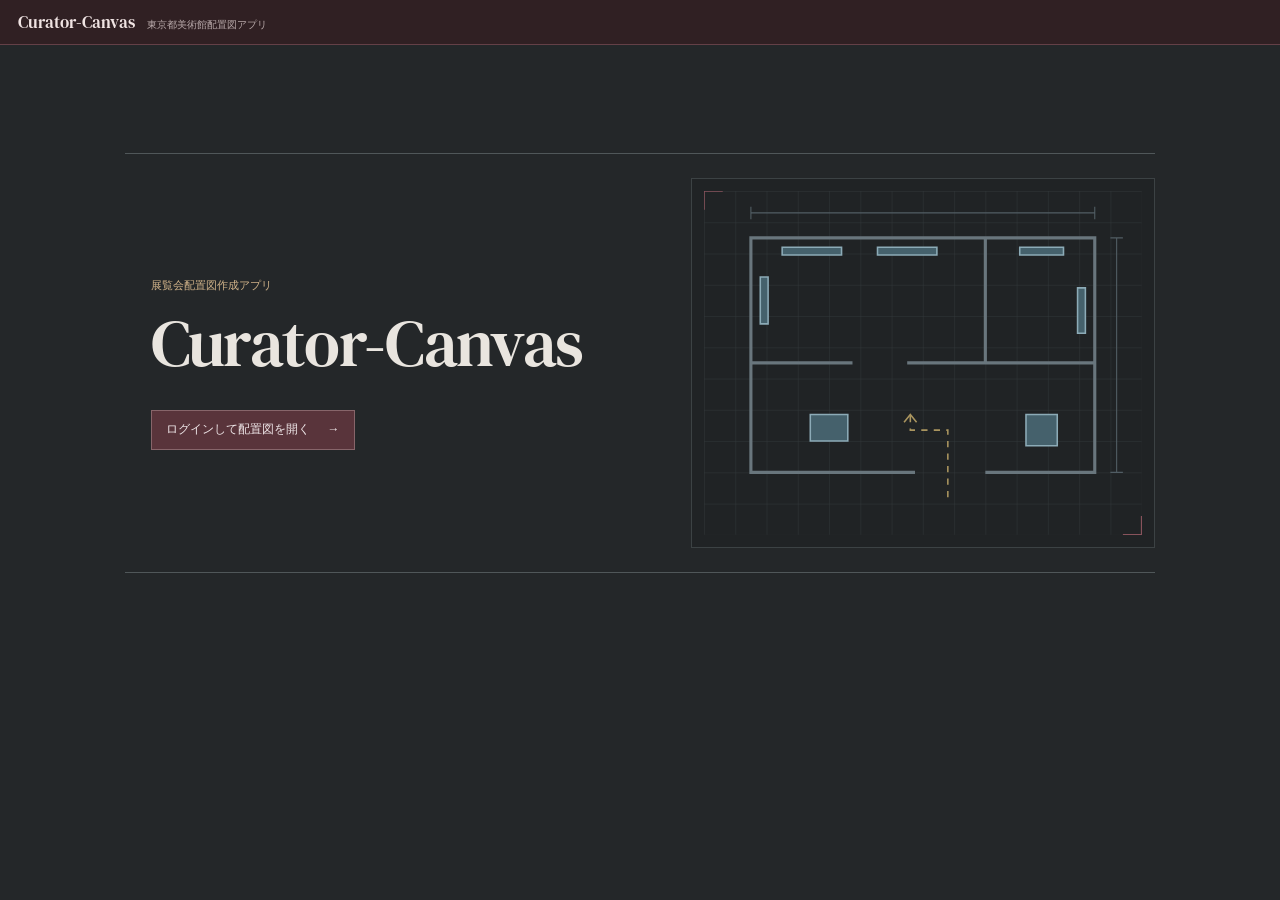
<file: index.html>
<!-- アプリのトップ画面です。ログイン画面への入口と、認証メールからの転送処理を定義します。 -->
<!DOCTYPE html>
<html lang="ja">
<head>
    <meta charset="UTF-8">
    <meta name="viewport" content="width=device-width, initial-scale=1.0">
    <title>Curator-Canvas - 展示配置シミュレーター</title>
    <link rel="stylesheet" href="https://fonts.googleapis.com/css2?family=DM+Serif+Text&amp;display=swap&amp;text=Curator-Canvas">
    <link rel="stylesheet" href="css/visual-tokens.css">
    <link rel="stylesheet" href="css/entry.css">
    <script>
        // Supabase Auth emails can fall back to the Site URL (/). Forward auth
        // callbacks to the page that initializes Supabase, preserving tokens.
        (() => {
            const query = new URLSearchParams(window.location.search);
            const fragment = new URLSearchParams(window.location.hash.slice(1));
            const isAuthCallback = query.has('code') || query.has('token_hash') ||
                fragment.has('access_token') || fragment.has('refresh_token') ||
                fragment.has('token_hash') || ['invite', 'recovery'].includes(query.get('type')) ||
                ['invite', 'recovery'].includes(fragment.get('type')) ||
                fragment.has('error_code');
            if (isAuthCallback) {
                const loginUrl = new URL('login.html', window.location.href);
                loginUrl.search = window.location.search;
                loginUrl.hash = window.location.hash;
                window.location.replace(loginUrl.toString());
            }
        })();
    </script>
</head>
<body class="entry-page">
    <header class="entry-header">
        <a class="entry-brand" href="index.html"><span class="brand-wordmark">Curator-Canvas</span> <span class="brand-subtitle">東京都美術館配置図アプリ</span></a>
    </header>

    <main class="entry-main entry-home">
        <div class="entry-home-content">
            <p class="entry-kicker">展覧会配置図作成アプリ</p>
            <h1 class="brand-wordmark">Curator-Canvas</h1>
            <a href="login.html" class="btn-start">ログインして配置図を開く <span aria-hidden="true">→</span></a>
        </div>
        <svg class="entry-plan-decoration" viewBox="0 0 280 220" fill="none" aria-hidden="true">
            <defs>
                <pattern id="entryPlanGrid" width="20" height="20" patternUnits="userSpaceOnUse">
                    <path d="M20 0H0V20" stroke="#32383b" stroke-width="0.6"/>
                </pattern>
            </defs>
            <path fill="url(#entryPlanGrid)" d="M0 0h280v220H0z"/>
            <g stroke="#69767d" stroke-width="2">
                <path d="M30 160V30h220v150h-70m-45 0H30v-20M30 110h65m35 0h50V30m0 80h70"/>
            </g>
            <g stroke="#8cabb7" fill="#45616c" stroke-width="1">
                <path d="M50 36h38v5H50zM111 36h38v5h-38zM36 55h5v30h-5zM202 36h28v5h-28zM239 62h5v29h-5z"/>
                <path d="M68 143h24v17H68zM206 143h20v20h-20z"/>
            </g>
            <path d="M156 196v-43h-24v-10" stroke="#aa955f" stroke-width="1" stroke-dasharray="4 4"/>
            <path d="m128 148 4-5 4 5" stroke="#aa955f" stroke-width="1"/>
            <g stroke="#515d64" stroke-width="0.7">
                <path d="M30 14h220M30 10v8m220-8v8M264 30v150m-4-150h8m-8 150h8"/>
            </g>
            <path d="M0 12V0h12M268 220h12v-12" stroke="#88535c" stroke-width="1"/>
        </svg>
    </main>

</body>
</html>
</file>
<file: css/visual-tokens.css>
/* 各画面で共通して使う色・フォントなどのデザイン設定をまとめています。 */
:root {
    --cc-workspace: #242729;
    --cc-sidebar: #292d2f;
    --cc-toolbar: #202325;
    --cc-input: #202426;
    --cc-divider: #3c4244;
    --cc-divider-strong: #505759;
    --cc-text: #e9e5df;
    --cc-muted: #b0b5b5;
    --cc-brass: #d2b48a;
    --cc-brass-muted: #a48b6c;
    --cc-brand: #302023;
    --cc-brand-line: #644047;
    --cc-brand-text: #f0e4e3;
    --cc-font: "Arial Narrow", "Yu Gothic UI", "Meiryo", sans-serif;
    --cc-wordmark-font: "DM Serif Text", Georgia, serif;
}

.brand-wordmark {
    font-family: var(--cc-wordmark-font);
    font-weight: 400;
    white-space: nowrap;
}
</file>
<file: css/entry.css>
/* トップ画面とログイン画面の配色・文字・フォーム・画面サイズ別の見た目を定義します。 */
/* Entry pages share the editor's flat charcoal surfaces and restrained red header. */
* { box-sizing: border-box; }
html, body { margin: 0; min-height: 100%; }
body.entry-page {
    min-height: 100vh;
    min-height: 100dvh;
    background: var(--cc-workspace);
    color: var(--cc-text);
    font-family: var(--cc-font);
    font-size: 13px;
    line-height: 1.65;
}
[hidden] { display: none !important; }
.entry-header {
    display: flex;
    align-items: center;
    min-height: 44px;
    padding: 8px 18px;
    border-bottom: 1px solid var(--cc-brand-line);
    background: var(--cc-brand);
}
.entry-brand { color: var(--cc-brand-text); font-size: 15px; font-weight: 600; text-decoration: none; }
.entry-brand .brand-wordmark { font-size: 17px; }
.entry-brand .brand-subtitle { margin-left: 8px; color: #b8a9aa; font-size: 10px; font-weight: 400; }
.entry-main { width: min(640px, calc(100% - 40px)); margin: clamp(48px, 12vh, 120px) auto 40px; }
.entry-login { max-width: 360px; color-scheme: dark; }
.entry-kicker { margin: 0 0 9px; color: var(--cc-brass); font-size: 11px; }
.entry-main h1 { margin: 0; color: var(--cc-text); font-size: 26px; font-weight: 500; }
.entry-home .btn-start { margin-top: 30px; }
.entry-home {
    display: grid;
    grid-template-columns: minmax(0, 1fr) minmax(0, .9fr);
    align-items: center;
    gap: clamp(20px, 4vw, 56px);
    width: min(1030px, calc(100% - 48px));
    padding: 24px 0;
    border-top: 1px solid var(--cc-divider-strong);
    border-bottom: 1px solid var(--cc-divider-strong);
}
.entry-home-content { padding: 14px 0 14px clamp(0px, 2vw, 28px); }
.entry-home .brand-wordmark { font-size: clamp(30px, 5.2vw, 66px); line-height: 1.08; font-weight: 400; letter-spacing: -.025em; }
.entry-home .entry-kicker { margin-bottom: 14px; }
.entry-plan-decoration {
    display: block;
    width: 100%;
    height: auto;
    padding: 12px;
    border: 1px solid var(--cc-divider);
    background: var(--cc-toolbar);
}
@media (max-width: 660px) {
    .entry-home { grid-template-columns: 1fr; gap: 20px; }
    .entry-home-content { padding-left: 0; }
    .entry-plan-decoration { width: min(340px, 100%); }
}
.entry-intro { margin: 6px 0 28px; color: var(--cc-muted); font-size: 12px; }
.btn-start {
    display: inline-flex;
    align-items: center;
    justify-content: center;
    gap: 18px;
    min-height: 40px;
    padding: 8px 14px;
    border: 1px solid #87656a;
    border-radius: 0;
    background: #59343b;
    box-shadow: none;
    color: #f0e8ea;
    font: inherit;
    font-size: 12px;
    font-weight: 400;
    text-decoration: none;
    cursor: pointer;
}
.btn-start:not(:disabled):hover { background: #6a4148; border-color: #aa7f86; }
.btn-start:disabled { opacity: .5; cursor: wait; }
.auth-form { display: grid; gap: 5px; }
.auth-form label { color: var(--cc-text); font-size: 12px; }
.auth-form input {
    width: 100%;
    min-width: 0;
    min-height: 40px;
    margin: 0 0 14px;
    padding: 6px 2px;
    border: 0;
    border-bottom: 1px solid #778084;
    border-radius: 0;
    background: transparent;
    box-shadow: none;
    color: #e2e6e8;
    font: inherit;
    appearance: none;
}
.auth-form .btn-start { justify-self: start; min-width: 108px; }
.auth-actions { display: flex; flex-wrap: wrap; align-items: center; gap: 8px 20px; }
.auth-text-button {
    padding: 0;
    min-height: 40px;
    border: 0;
    background: transparent;
    color: var(--cc-muted);
    font: inherit;
    cursor: pointer;
}
.auth-text-button:not(:disabled):hover { color: var(--cc-text); text-decoration: underline; }
.auth-text-button:disabled { opacity: .5; cursor: wait; }
:is(a, button, input):focus-visible { outline: 1px solid var(--cc-brass); outline-offset: 3px; }
.auth-form input:focus { border-color: var(--cc-brass-muted); }
.auth-status { min-height: 20px; margin: 14px 0 10px; color: var(--cc-brass); font-size: 12px; overflow-wrap: anywhere; }
.auth-back { display: inline-block; color: var(--cc-muted); font-size: 11px; text-decoration: none; }
.auth-back:hover { color: #e2e6e8; text-decoration: underline; }
@media (max-width: 480px) {
    .entry-header { padding: 8px 12px; }
    .entry-brand .brand-subtitle { display: block; margin-left: 0; }
    .entry-main { margin-top: 44px; }
}
@media (max-height: 500px) and (orientation: landscape) {
    .entry-main { margin-top: 24px; margin-bottom: 24px; }
}
@media (any-pointer: coarse) {
    .auth-form input { font-size: 16px; min-height: 44px; }
    .btn-start, .auth-text-button, .auth-back { min-height: 44px; }
    .auth-back { display: inline-flex; align-items: center; }
}
</file>
